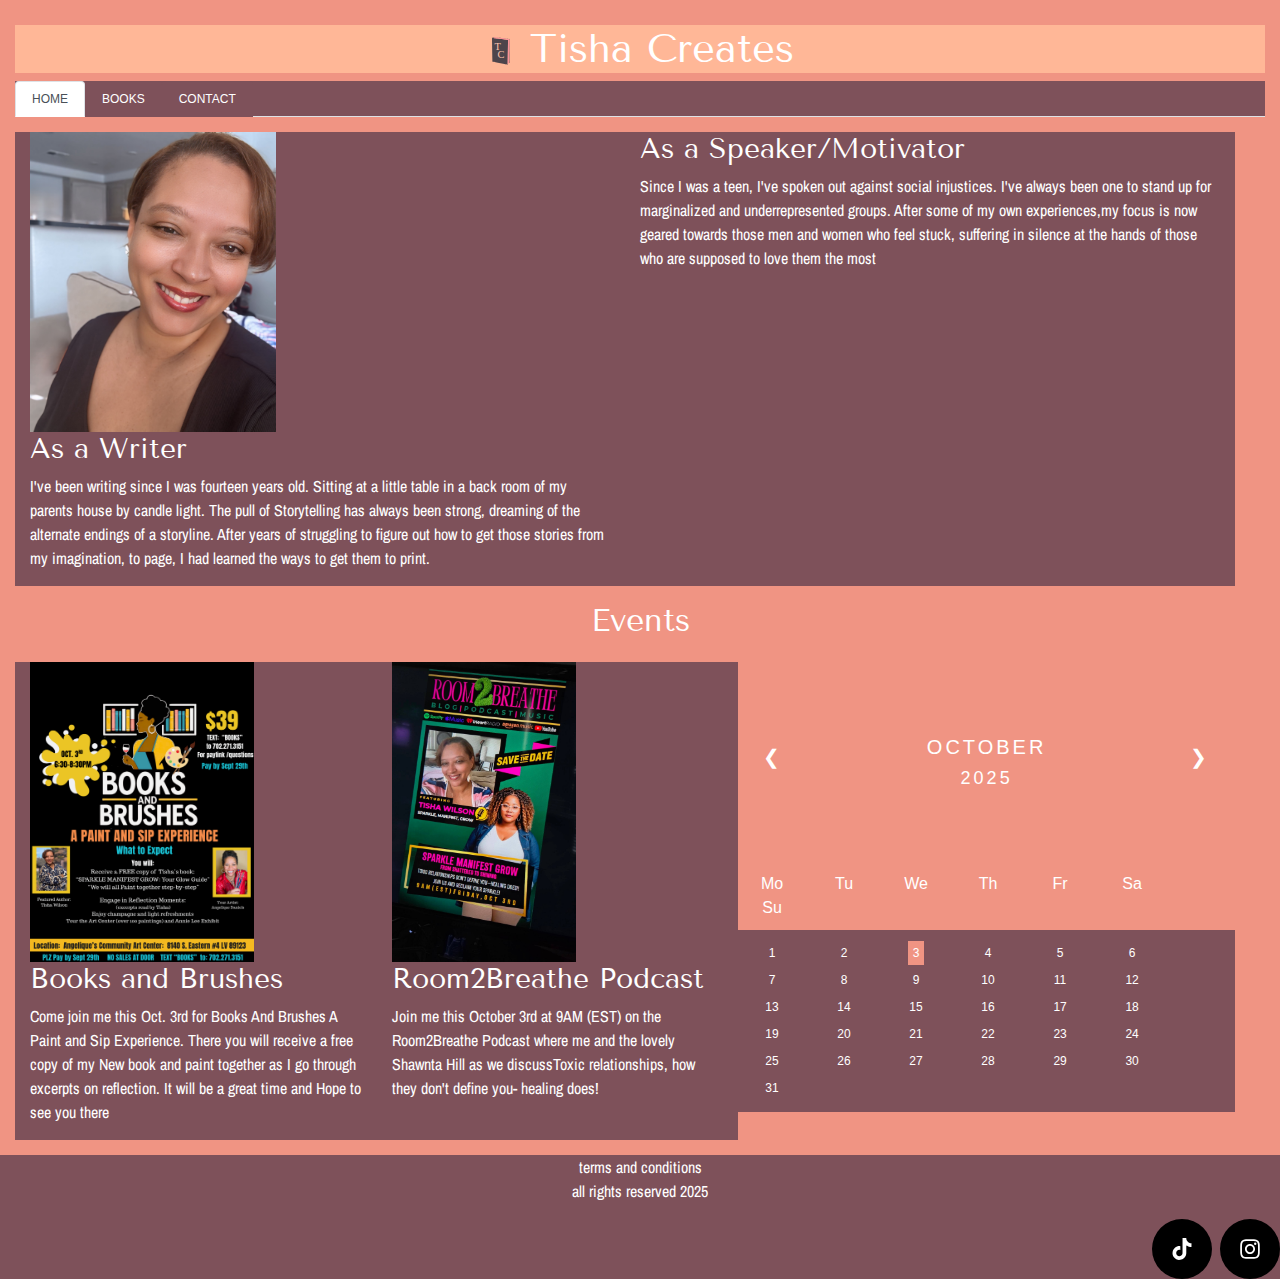
<file: index.html>
<!DOCTYPE html>
<html lang="en">
<head>
 <meta charset="UTF-8">
 <title>Tisha Creates Homepage</title>
 <!--CSS Bootstrap Plug-in-->
 <link rel="stylesheet" href="https://cdn.jsdelivr.net/npm/bootstrap@4.0.0/dist/css/bootstrap.min.css" integrity="sha384-Gn5384xqQ1aoWXA+058RXPxPg6fy4IWvTNh0E263XmFcJlSAwiGgFAW/dAiS6JXm" crossorigin="anonymous">
 
 
 <!--JS Bootstrap Plug in-->
 <script src="https://code.jquery.com/jquery-3.2.1.slim.min.js" integrity="sha384-KJ3o2DKtIkvYIK3UENzmM7KCkRr/rE9/Qpg6aAZGJwFDMVNA/GpGFF93hXpG5KkN" crossorigin="anonymous"></script>
 <script src="https://cdn.jsdelivr.net/npm/popper.js@1.12.9/dist/umd/popper.min.js" integrity="sha384-ApNbgh9B+Y1QKtv3Rn7W3mgPxhU9K/ScQsAP7hUibX39j7fakFPskvXusvfa0b4Q" crossorigin="anonymous"></script>
 <script src="https://cdn.jsdelivr.net/npm/bootstrap@4.0.0/dist/js/bootstrap.min.js" integrity="sha384-JZR6Spejh4U02d8jOt6vLEHfe/JQGiRRSQQxSfFWpi1MquVdAyjUar5+76PVCmYl" crossorigin="anonymous"></script>
 
 <!--CSS Link and Font Link-->
 <link rel="stylesheet" href="../styles.css">
    <link rel="stylesheet" href="styles.css">
 <link href="https://fonts.googleapis.com/css2?family=Archivo+Narrow:ital,wght@0,400..700;1,400..700&family=Tenor+Sans&display=swap" rel="stylesheet">
 <link rel="preconnect" href="https://fonts.googleapis.com">
 <link rel="preconnect" href="https://fonts.gstatic.com" crossorigin>
 
 
</head>


<body>
 
 <!--header section-->
 <div class="container-fluid" style="background-color: #F09483">
 <header>
 <h1 class="header" style="background-color:#FFB797"><img src="Images/Logo%20Vector_275B.svg" height="30px" width="30px"> Tisha Creates </h1>
 </header>
 
 
 <!--Nav Section-->
 <nav>
 <ul class="nav nav-tabs">
 <li class="nav-item"><a class="nav-link active" href="index.html">Home</a></li>
 <li class="nav-item"><a class="nav-link" href="books.html">Books</a></li>
 <li class="nav-item"><a class="nav-link" href="contact.html">Contact</a></li>
</ul>
</nav>
 
 
 <div class="row">
 <div class="col" style="background-color: #7E515A">
 <img src="Images/Author_Portrait.jpg" alt="author-portrait"  height="300">
 <h3>As a Writer</h3>
 <p>I've been writing since I was fourteen years old. Sitting at a little table in a back room of my
 parents house by candle light. The pull of Storytelling has always been strong, 
 dreaming of the alternate endings of a storyline. After years of struggling to figure out 
 how to get those stories from my imagination, to page, I had learned the ways to get them to print.</p>
 </div>
 
 
 <div class="col" style="background-color: #7E515A">
 <h3>As a Speaker/Motivator </h3>
 <p>Since I was a teen, I've spoken out against social injustices. 
 I've always been one to stand up for marginalized and underrepresented 
 groups. After some of my own experiences,my focus is now geared towards those men and women who feel stuck, 
 suffering in silence at the hands of those who are supposed to love them the most
 </p>
 </div> 
 </div>
 
 <h2>Events</h2>
 
 
 <div class="row">
 <div class="col" style="background-color: #7E515A"> 
 <img src="Images/Books%20and%20Brushes.png" alt="books-and-brushes" height="300">
 <h3>Books and Brushes</h3>
 <p>Come join me this Oct. 3rd for Books And Brushes A Paint and Sip Experience. 
 There you will receive a free copy of my New book and paint together as I go through
 excerpts on reflection. It will be a great time and Hope to see you there
 </p>
 </div>
 
 <div class="col" style="background-color: #7E515A">
 <img src="Images/Podcast%20portrait.jpg" alt="room-2-breathe-pod" height="300">
 <h3>Room2Breathe Podcast</h3>
 <P>Join me this October 3rd at 9AM (EST) on the Room2Breathe Podcast where me and the 
 lovely Shawnta Hill as we discussToxic relationships, how they don't define you- healing does!
 </P> 
 </div>
     <br>
    <!--Calendar-->
     <div class="calendar">
<div class="month">
  <ul>
    <li class="prev">&#10094;</li>
    <li class="next">&#10095;</li>
    <li>October<br><span style="font-size:18px">2025</span></li>
  </ul>
</div>

<ul class="weekdays">
  <li>Mo</li>
  <li>Tu</li>
  <li>We</li>
  <li>Th</li>
  <li>Fr</li>
  <li>Sa</li>
  <li>Su</li>
</ul>
     
    <ul class="days">
  <li>1</li>
  <li>2</li>
  <li><span class="active">3</span></li>
  <li>4</li>
  <li>5</li>
  <li>6</li>
  <li>7</li>
  <li>8</li>
  <li>9</li>
  <li>10</li>
  <li>11</li>
  <li>12</li>    
   <li>13</li> 
    <li>14</li>
    <li>15</li>
    <li>16</li>
    <li>17</li>
    <li>18</li>
    <li>19</li>
    <li>20</li>
    <li>21</li>
    <li>22</li>
    <li>23</li>
    <li>24</li>
    <li>25</li>
    <li>26</li>
    <li>27</li>
    <li>28</li>
    <li>29</li>
    <li>30</li>
    <li>31</li>
         </ul>
     </div>
     
     
     
 
 </div>
 
 
 
 
 
 
 
 
 
 
 
 
 
 
 </div>
 
 <!--footer section-->
<footer>
 <p class="terms-conditions" style="text-align: center">
 terms and conditions
 <br>all rights reserved 2025</p>
 
 
 <!--Social Media Icons-->
 <div class="social-icons" style="display: flex; gap: 8px; flex-wrap: wrap; justify-content: right;">
  <a href="https://www.tiktok.com/@tisha.wilson" target="_blank" rel="noopener" style="display: inline-flex; align-items: center; justify-content: center; width: 60px; height: 60px; padding: 16px; background-color: black; border-radius: 50%; color: #ffffff; transition: all 0.3s ease; text-decoration: none;" onmouseover="this.style.transform='translateY(-4px)'; " onmouseout="this.style.transform=''; this.style.filter=''; this.style.animation='';">
   <svg class="tiktok" data-donate="true" data-tag="tic" data-name="TikTok" viewBox="0 0 512 512" preserveAspectRatio="xMidYMid meet" width="28px" height="28px" style="width: 28px; height: 28px; display: block; fill: #ffffff;"><title>TikTok social icon</title>
     <path d="M 386.160156 141.550781 C 383.457031 140.15625 380.832031 138.625 378.285156 136.964844 C 370.878906 132.070312 364.085938 126.300781 358.058594 119.785156 C 342.976562 102.523438 337.339844 85.015625 335.265625 72.757812 L 335.351562 72.757812 C 333.617188 62.582031 334.332031 56 334.441406 56 L 265.742188 56 L 265.742188 321.648438 C 265.742188 325.214844 265.742188 328.742188 265.589844 332.226562 C 265.589844 332.660156 265.550781 333.058594 265.523438 333.523438 C 265.523438 333.714844 265.523438 333.917969 265.484375 334.117188 C 265.484375 334.167969 265.484375 334.214844 265.484375 334.265625 C 264.011719 353.621094 253.011719 370.976562 236.132812 380.566406 C 227.472656 385.496094 217.675781 388.078125 207.707031 388.066406 C 175.699219 388.066406 149.757812 361.964844 149.757812 329.734375 C 149.757812 297.5 175.699219 271.398438 207.707031 271.398438 C 213.765625 271.394531 219.789062 272.347656 225.550781 274.226562 L 225.632812 204.273438 C 190.277344 199.707031 154.621094 210.136719 127.300781 233.042969 C 115.457031 243.328125 105.503906 255.605469 97.882812 269.316406 C 94.984375 274.316406 84.042969 294.410156 82.714844 327.015625 C 81.882812 345.523438 87.441406 364.699219 90.089844 372.625 L 90.089844 372.792969 C 91.757812 377.457031 98.214844 393.382812 108.742188 406.808594 C 117.230469 417.578125 127.253906 427.035156 138.5 434.882812 L 138.5 434.714844 L 138.667969 434.882812 C 171.925781 457.484375 208.800781 456 208.800781 456 C 215.183594 455.742188 236.566406 456 260.851562 444.492188 C 287.785156 431.734375 303.117188 412.726562 303.117188 412.726562 C 312.914062 401.367188 320.703125 388.425781 326.148438 374.449219 C 332.367188 358.109375 334.441406 338.507812 334.441406 330.675781 L 334.441406 189.742188 C 335.273438 190.242188 346.375 197.582031 346.375 197.582031 C 346.375 197.582031 362.367188 207.832031 387.316406 214.507812 C 405.214844 219.257812 429.332031 220.257812 429.332031 220.257812 L 429.332031 152.058594 C 420.882812 152.976562 403.726562 150.308594 386.160156 141.550781 Z M 386.160156 141.550781" fill="#ffffff"></path>
</svg>
  </a>
  
  <div class="social-icons" style="display: flex; gap: 8px; flex-wrap: wrap; justify-content: right;">
  <a href="https://www.instagram.com/tishawilsoncreates/reels/" target="_blank" rel="noopener" style="display: inline-flex; align-items: center; justify-content: center; width: 60px; height: 60px; padding: 16px; background-color: black; border-radius: 50%; color: #ffffff; transition: all 0.3s ease; text-decoration: none;" onmouseover="this.style.transform='translateY(-4px)'; " onmouseout="this.style.transform=''; this.style.filter=''; this.style.animation='';">
    <svg class="instagram" data-donate="true" data-tag="ins" data-name="Instagram" viewBox="0 0 512 512" preserveAspectRatio="xMidYMid meet" width="54px" height="28px" style="width: 28px; height: 28px; display: block; fill: #ffffff;"><title>Instagram social icon</title>
    <path d="M256 109.3c47.8 0 53.4 0.2 72.3 1 17.4 0.8 26.9 3.7 33.2 6.2 8.4 3.2 14.3 7.1 20.6 13.4 6.3 6.3 10.1 12.2 13.4 20.6 2.5 6.3 5.4 15.8 6.2 33.2 0.9 18.9 1 24.5 1 72.3s-0.2 53.4-1 72.3c-0.8 17.4-3.7 26.9-6.2 33.2 -3.2 8.4-7.1 14.3-13.4 20.6 -6.3 6.3-12.2 10.1-20.6 13.4 -6.3 2.5-15.8 5.4-33.2 6.2 -18.9 0.9-24.5 1-72.3 1s-53.4-0.2-72.3-1c-17.4-0.8-26.9-3.7-33.2-6.2 -8.4-3.2-14.3-7.1-20.6-13.4 -6.3-6.3-10.1-12.2-13.4-20.6 -2.5-6.3-5.4-15.8-6.2-33.2 -0.9-18.9-1-24.5-1-72.3s0.2-53.4 1-72.3c0.8-17.4 3.7-26.9 6.2-33.2 3.2-8.4 7.1-14.3 13.4-20.6 6.3-6.3 12.2-10.1 20.6-13.4 6.3-2.5 15.8-5.4 33.2-6.2C202.6 109.5 208.2 109.3 256 109.3M256 77.1c-48.6 0-54.7 0.2-73.8 1.1 -19 0.9-32.1 3.9-43.4 8.3 -11.8 4.6-21.7 10.7-31.7 20.6 -9.9 9.9-16.1 19.9-20.6 31.7 -4.4 11.4-7.4 24.4-8.3 43.4 -0.9 19.1-1.1 25.2-1.1 73.8 0 48.6 0.2 54.7 1.1 73.8 0.9 19 3.9 32.1 8.3 43.4 4.6 11.8 10.7 21.7 20.6 31.7 9.9 9.9 19.9 16.1 31.7 20.6 11.4 4.4 24.4 7.4 43.4 8.3 19.1 0.9 25.2 1.1 73.8 1.1s54.7-0.2 73.8-1.1c19-0.9 32.1-3.9 43.4-8.3 11.8-4.6 21.7-10.7 31.7-20.6 9.9-9.9 16.1-19.9 20.6-31.7 4.4-11.4 7.4-24.4 8.3-43.4 0.9-19.1 1.1-25.2 1.1-73.8s-0.2-54.7-1.1-73.8c-0.9-19-3.9-32.1-8.3-43.4 -4.6-11.8-10.7-21.7-20.6-31.7 -9.9-9.9-19.9-16.1-31.7-20.6 -11.4-4.4-24.4-7.4-43.4-8.3C310.7 77.3 304.6 77.1 256 77.1L256 77.1z" fill="#ffffff"></path>
    <path d="M256 164.1c-50.7 0-91.9 41.1-91.9 91.9s41.1 91.9 91.9 91.9 91.9-41.1 91.9-91.9S306.7 164.1 256 164.1zM256 315.6c-32.9 0-59.6-26.7-59.6-59.6s26.7-59.6 59.6-59.6 59.6 26.7 59.6 59.6S288.9 315.6 256 315.6z" fill="#ffffff"></path>
    <circle cx="351.5" cy="160.5" r="21.5" fill="#ffffff"></circle>
</svg>
  </a>
</div>
  
  
  
  
  
 </div>
 

 
 
 
 
 
</footer>
 
 
 
</body>
</html>
</file>
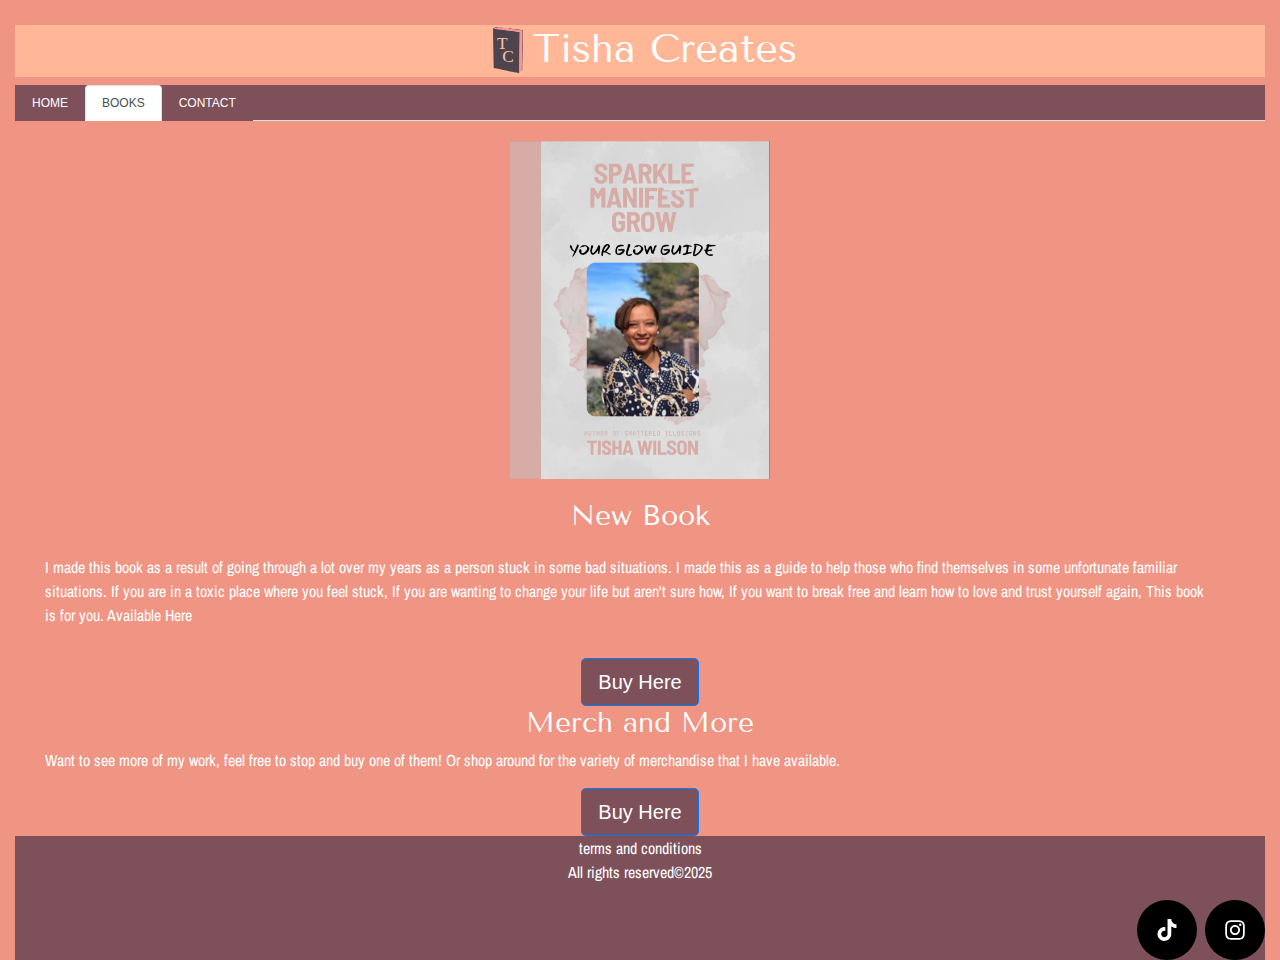
<file: books.html>
<!DOCTYPE html>
<html lang="en">
    
    
 <head>
 <meta charset="UTF-8" />
 <title>Tisha Creates Bookpage</title>
 <!--CSS Bootstrap Plug-in-->
 <link rel="stylesheet" href="https://cdn.jsdelivr.net/npm/bootstrap@4.0.0/dist/css/bootstrap.min.css" integrity="sha384-Gn5384xqQ1aoWXA+058RXPxPg6fy4IWvTNh0E263XmFcJlSAwiGgFAW/dAiS6JXm" crossorigin="anonymous">
 
 
 <!--JS Bootstrap Plug in-->
 <script src="https://code.jquery.com/jquery-3.2.1.slim.min.js" integrity="sha384-KJ3o2DKtIkvYIK3UENzmM7KCkRr/rE9/Qpg6aAZGJwFDMVNA/GpGFF93hXpG5KkN" crossorigin="anonymous"></script>
 <script src="https://cdn.jsdelivr.net/npm/popper.js@1.12.9/dist/umd/popper.min.js" integrity="sha384-ApNbgh9B+Y1QKtv3Rn7W3mgPxhU9K/ScQsAP7hUibX39j7fakFPskvXusvfa0b4Q" crossorigin="anonymous"></script>
 <script src="https://cdn.jsdelivr.net/npm/bootstrap@4.0.0/dist/js/bootstrap.min.js" integrity="sha384-JZR6Spejh4U02d8jOt6vLEHfe/JQGiRRSQQxSfFWpi1MquVdAyjUar5+76PVCmYl" crossorigin="anonymous"></script>
 
 <!--CSS Link and Font Link-->
 <link rel="stylesheet" href="styles.css">
 <link rel="stylesheet" href="../styles.css">
 <link href="https://fonts.googleapis.com/css2?family=Archivo+Narrow:ital,wght@0,400..700;1,400..700&family=Tenor+Sans&display=swap" rel="stylesheet">
 <link rel="preconnect" href="https://fonts.googleapis.com">
 <link rel="preconnect" href="https://fonts.gstatic.com" crossorigin>
 </head>
   
   
    <body>
 <!--header section-->
 <div class="container-fluid" style="background-color: #F09483">
 <header>
 <h1 class="header" style="background-color:#FFB797">  <img src="Images/Logo%20Vector_275B.svg" height="50px" width="50px">Tisha Creates </h1>
 </header>
 
 
 <!--Nav Section-->
 <nav>
 <ul class="nav nav-tabs">
 <li class="nav-item"><a class="nav-link" href="index.html">Home</a></li>
 <li class="nav-item"><a class="nav-link active" href="books.html">Books</a></li>
 <li class="nav-item"><a class="nav-link" href="contact.html">Contact</a></li>
</ul>
</nav>
  
  
  <img src="Images/Book%20Cover.png" class="rounded" alt="bookcover" width="300" style="padding: 20px;display: block; margin-left: auto; margin-right: auto; ">
  <div class="container-fluid">
    
    
     <h3 style="text-align: center">New Book</h3>
      <div class="row">
         <div class="col">
         <p>I made this book as  a result of going through a lot over my years as a person stuck in 
         some bad situations. I made this as a guide to help those who find themselves in  some unfortunate familiar situations. If you are in a toxic place where you feel stuck, 
         If you are wanting to change your life but aren't sure how,
          If you want to break free and learn how to love and trust yourself again, 
          This book is for you.  Available Here</p>
         </div> <br>
         
      </div>
    <button oneclick="https://tishacreates.myshopify.com/products/sparkle-manifest-grow-your-glow-guide" type="button" class="btn btn-primary btn-lg"  style="display: block;
  margin-left: auto; margin-right: auto; background-color: #7E515A">Buy Here</button>
      
      
      <h3 style="text-align: center">Merch and More</h3>
      <div class="col">
          <p>Want to see more of my work, feel free to stop and buy one of them!
          Or shop around for the variety of merchandise that I have available. </p>
      </div>
      <button oneclick="https://tishacreates.myshopify.com/" type="button" class="btn btn-primary btn-lg" style="display: block; margin-left: auto;
      margin-right: auto; background-color:#7E515A;">Buy Here</button>
      
      
  </div>
  
   <!--footer section-->
<footer>
 <p class="terms-conditions" style="text-align: center">
 terms and conditions
 <br>All rights reserved&copy;2025</p>
 
  <!--Social Media Icons-->
 <div class="social-icons" style="display: flex; gap: 8px; flex-wrap: wrap; justify-content: right;">
  <a href="https://www.tiktok.com/@tisha.wilson" target="_blank" rel="noopener" style="display: inline-flex; align-items: center; justify-content: center; width: 60px; height: 60px; padding: 16px; background-color: black; border-radius: 50%; color: #ffffff; transition: all 0.3s ease; text-decoration: none;" onmouseover="this.style.transform='translateY(-4px)'; " onmouseout="this.style.transform=''; this.style.filter=''; this.style.animation='';">
   <svg class="tiktok" data-donate="true" data-tag="tic" data-name="TikTok" viewBox="0 0 512 512" preserveAspectRatio="xMidYMid meet" width="28px" height="28px" style="width: 28px; height: 28px; display: block; fill: #ffffff;"><title>TikTok social icon</title>
     <path d="M 386.160156 141.550781 C 383.457031 140.15625 380.832031 138.625 378.285156 136.964844 C 370.878906 132.070312 364.085938 126.300781 358.058594 119.785156 C 342.976562 102.523438 337.339844 85.015625 335.265625 72.757812 L 335.351562 72.757812 C 333.617188 62.582031 334.332031 56 334.441406 56 L 265.742188 56 L 265.742188 321.648438 C 265.742188 325.214844 265.742188 328.742188 265.589844 332.226562 C 265.589844 332.660156 265.550781 333.058594 265.523438 333.523438 C 265.523438 333.714844 265.523438 333.917969 265.484375 334.117188 C 265.484375 334.167969 265.484375 334.214844 265.484375 334.265625 C 264.011719 353.621094 253.011719 370.976562 236.132812 380.566406 C 227.472656 385.496094 217.675781 388.078125 207.707031 388.066406 C 175.699219 388.066406 149.757812 361.964844 149.757812 329.734375 C 149.757812 297.5 175.699219 271.398438 207.707031 271.398438 C 213.765625 271.394531 219.789062 272.347656 225.550781 274.226562 L 225.632812 204.273438 C 190.277344 199.707031 154.621094 210.136719 127.300781 233.042969 C 115.457031 243.328125 105.503906 255.605469 97.882812 269.316406 C 94.984375 274.316406 84.042969 294.410156 82.714844 327.015625 C 81.882812 345.523438 87.441406 364.699219 90.089844 372.625 L 90.089844 372.792969 C 91.757812 377.457031 98.214844 393.382812 108.742188 406.808594 C 117.230469 417.578125 127.253906 427.035156 138.5 434.882812 L 138.5 434.714844 L 138.667969 434.882812 C 171.925781 457.484375 208.800781 456 208.800781 456 C 215.183594 455.742188 236.566406 456 260.851562 444.492188 C 287.785156 431.734375 303.117188 412.726562 303.117188 412.726562 C 312.914062 401.367188 320.703125 388.425781 326.148438 374.449219 C 332.367188 358.109375 334.441406 338.507812 334.441406 330.675781 L 334.441406 189.742188 C 335.273438 190.242188 346.375 197.582031 346.375 197.582031 C 346.375 197.582031 362.367188 207.832031 387.316406 214.507812 C 405.214844 219.257812 429.332031 220.257812 429.332031 220.257812 L 429.332031 152.058594 C 420.882812 152.976562 403.726562 150.308594 386.160156 141.550781 Z M 386.160156 141.550781" fill="#ffffff"></path>
</svg>
  </a>
  
  <div class="social-icons" style="display: flex; gap: 8px; flex-wrap: wrap; justify-content: right;">
  <a href="https://www.instagram.com/tishawilsoncreates/reels/" target="_blank" rel="noopener" style="display: inline-flex; align-items: center; justify-content: center; width: 60px; height: 60px; padding: 16px; background-color: black; border-radius: 50%; color: #ffffff; transition: all 0.3s ease; text-decoration: none;" onmouseover="this.style.transform='translateY(-4px)'; " onmouseout="this.style.transform=''; this.style.filter=''; this.style.animation='';">
    <svg class="instagram" data-donate="true" data-tag="ins" data-name="Instagram" viewBox="0 0 512 512" preserveAspectRatio="xMidYMid meet" width="54px" height="28px" style="width: 28px; height: 28px; display: block; fill: #ffffff;"><title>Instagram social icon</title>
    <path d="M256 109.3c47.8 0 53.4 0.2 72.3 1 17.4 0.8 26.9 3.7 33.2 6.2 8.4 3.2 14.3 7.1 20.6 13.4 6.3 6.3 10.1 12.2 13.4 20.6 2.5 6.3 5.4 15.8 6.2 33.2 0.9 18.9 1 24.5 1 72.3s-0.2 53.4-1 72.3c-0.8 17.4-3.7 26.9-6.2 33.2 -3.2 8.4-7.1 14.3-13.4 20.6 -6.3 6.3-12.2 10.1-20.6 13.4 -6.3 2.5-15.8 5.4-33.2 6.2 -18.9 0.9-24.5 1-72.3 1s-53.4-0.2-72.3-1c-17.4-0.8-26.9-3.7-33.2-6.2 -8.4-3.2-14.3-7.1-20.6-13.4 -6.3-6.3-10.1-12.2-13.4-20.6 -2.5-6.3-5.4-15.8-6.2-33.2 -0.9-18.9-1-24.5-1-72.3s0.2-53.4 1-72.3c0.8-17.4 3.7-26.9 6.2-33.2 3.2-8.4 7.1-14.3 13.4-20.6 6.3-6.3 12.2-10.1 20.6-13.4 6.3-2.5 15.8-5.4 33.2-6.2C202.6 109.5 208.2 109.3 256 109.3M256 77.1c-48.6 0-54.7 0.2-73.8 1.1 -19 0.9-32.1 3.9-43.4 8.3 -11.8 4.6-21.7 10.7-31.7 20.6 -9.9 9.9-16.1 19.9-20.6 31.7 -4.4 11.4-7.4 24.4-8.3 43.4 -0.9 19.1-1.1 25.2-1.1 73.8 0 48.6 0.2 54.7 1.1 73.8 0.9 19 3.9 32.1 8.3 43.4 4.6 11.8 10.7 21.7 20.6 31.7 9.9 9.9 19.9 16.1 31.7 20.6 11.4 4.4 24.4 7.4 43.4 8.3 19.1 0.9 25.2 1.1 73.8 1.1s54.7-0.2 73.8-1.1c19-0.9 32.1-3.9 43.4-8.3 11.8-4.6 21.7-10.7 31.7-20.6 9.9-9.9 16.1-19.9 20.6-31.7 4.4-11.4 7.4-24.4 8.3-43.4 0.9-19.1 1.1-25.2 1.1-73.8s-0.2-54.7-1.1-73.8c-0.9-19-3.9-32.1-8.3-43.4 -4.6-11.8-10.7-21.7-20.6-31.7 -9.9-9.9-19.9-16.1-31.7-20.6 -11.4-4.4-24.4-7.4-43.4-8.3C310.7 77.3 304.6 77.1 256 77.1L256 77.1z" fill="#ffffff"></path>
    <path d="M256 164.1c-50.7 0-91.9 41.1-91.9 91.9s41.1 91.9 91.9 91.9 91.9-41.1 91.9-91.9S306.7 164.1 256 164.1zM256 315.6c-32.9 0-59.6-26.7-59.6-59.6s26.7-59.6 59.6-59.6 59.6 26.7 59.6 59.6S288.9 315.6 256 315.6z" fill="#ffffff"></path>
    <circle cx="351.5" cy="160.5" r="21.5" fill="#ffffff"></circle>
</svg>
  </a>
</div>
  
  
  
  
  
 </div>
 
 
 
 
 
 
</footer>
  
  
     </div>
  
</body>
</html>
</file>
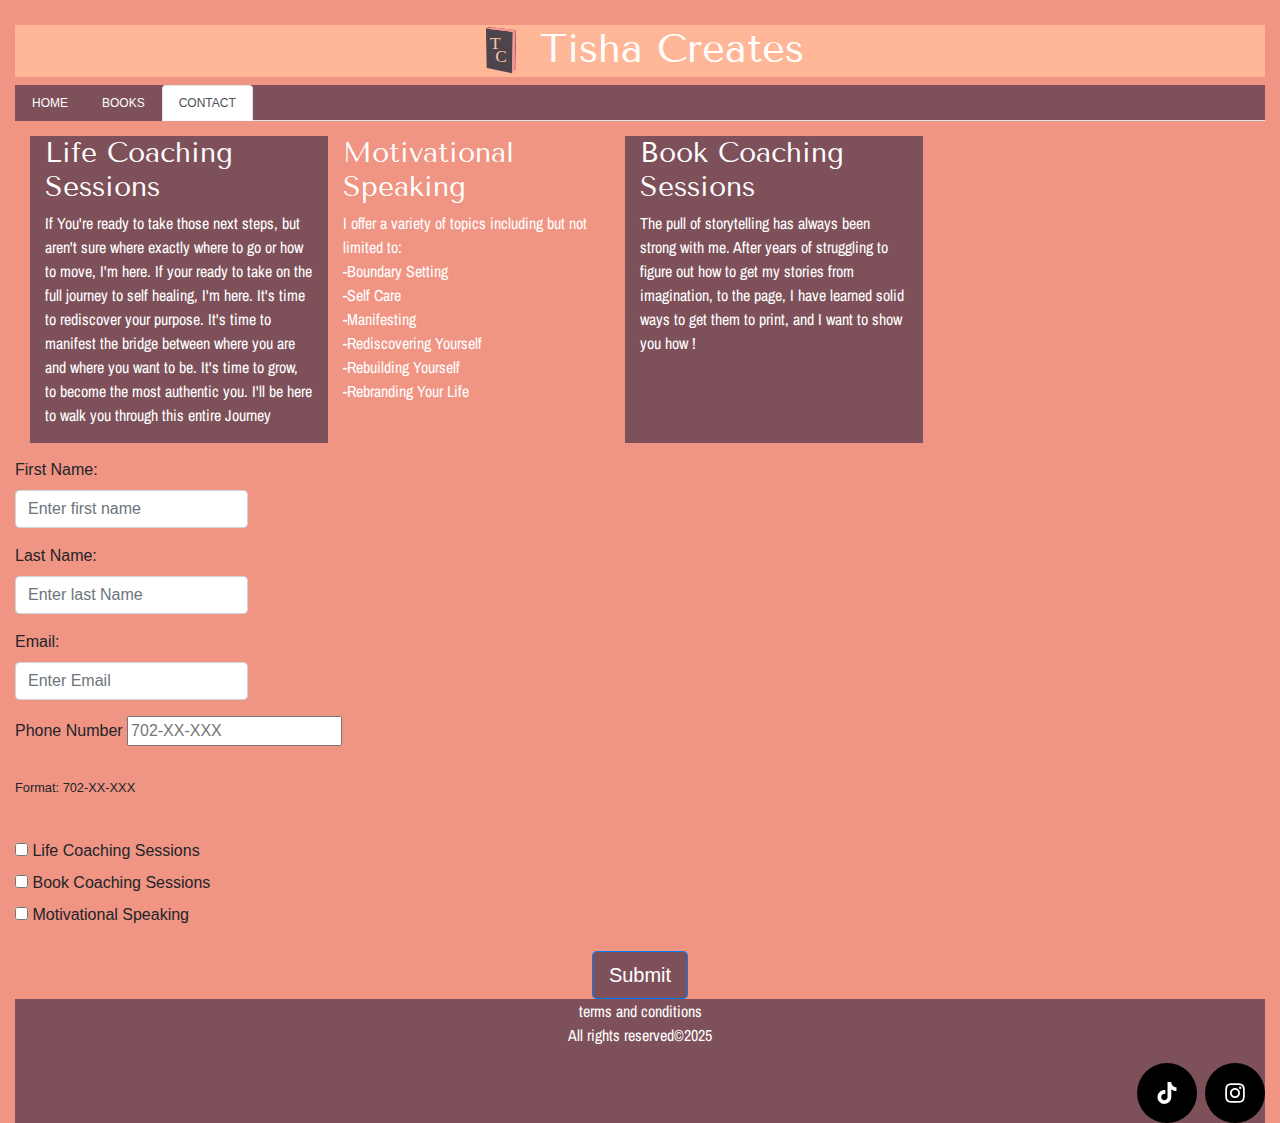
<file: contact.html>
<!DOCTYPE html>
<html lang="en">
    <head>
        <meta charset="UTF-8" />
        <title>Tisha Creates Contact Page</title>
        
   <!--CSS Bootstrap Plug-in-->
 <link rel="stylesheet" href="https://cdn.jsdelivr.net/npm/bootstrap@4.0.0/dist/css/bootstrap.min.css" integrity="sha384-Gn5384xqQ1aoWXA+058RXPxPg6fy4IWvTNh0E263XmFcJlSAwiGgFAW/dAiS6JXm" crossorigin="anonymous">
 
 
 <!--JS Bootstrap Plug in-->
 <script src="https://code.jquery.com/jquery-3.2.1.slim.min.js" integrity="sha384-KJ3o2DKtIkvYIK3UENzmM7KCkRr/rE9/Qpg6aAZGJwFDMVNA/GpGFF93hXpG5KkN" crossorigin="anonymous"></script>
 <script src="https://cdn.jsdelivr.net/npm/popper.js@1.12.9/dist/umd/popper.min.js" integrity="sha384-ApNbgh9B+Y1QKtv3Rn7W3mgPxhU9K/ScQsAP7hUibX39j7fakFPskvXusvfa0b4Q" crossorigin="anonymous"></script>
 <script src="https://cdn.jsdelivr.net/npm/bootstrap@4.0.0/dist/js/bootstrap.min.js" integrity="sha384-JZR6Spejh4U02d8jOt6vLEHfe/JQGiRRSQQxSfFWpi1MquVdAyjUar5+76PVCmYl" crossorigin="anonymous"></script>
 
 <!--CSS Link and Font Link-->
 <link rel="stylesheet" href="styles.css">
 <link rel="stylesheet" href="../styles.css">
 <link href="https://fonts.googleapis.com/css2?family=Archivo+Narrow:ital,wght@0,400..700;1,400..700&family=Tenor+Sans&display=swap" rel="stylesheet">
 <link rel="preconnect" href="https://fonts.googleapis.com">
 <link rel="preconnect" href="https://fonts.gstatic.com" crossorigin>
    </head>
    
    
    <body>
        
     <!--header section-->
      <div class="container-fluid" style="background-color: #F09483">
      <header>
     <h1 class="header" style="background-color:#FFB797"><img src="Images/Logo%20Vector_275B.svg" height="50px" width="50px"> Tisha Creates </h1>
     </header>   
        
        <!--Nav Section-->
 <nav>
 <ul class="nav nav-tabs">
 <li class="nav-item"><a class="nav-link" href="index.html">Home</a></li>
 <li class="nav-item"><a class="nav-link" href="books.html">Books</a></li>
 <li class="nav-item"><a class="nav-link active" href="contact.html">Contact</a></li>
</ul>
</nav>
       <div class="container-fluid">
           <div class="row">
              
               <div class="col" style="background-color: #7E515A">
                   <h3>Life Coaching Sessions</h3>
                   <p>If You're ready to take those next steps, but aren't sure where exactly where to go or how to move, I'm here.
If your ready to take on the full journey to self healing, I'm here.
It's time to rediscover your purpose. It's time to manifest the bridge between where you are and where you want to be. It's time to grow, to become the most authentic you.
I'll be here to walk you through this entire Journey</p>
               </div>
               <div class="col">
                   <h3>Motivational Speaking</h3>
                   <P>I offer a variety of topics including but not limited to:<br>
                   -Boundary Setting<br> 
                   -Self Care<br>
                   -Manifesting<br>
                   -Rediscovering Yourself<br>
                   -Rebuilding Yourself<br>
                   -Rebranding Your Life</P>
                   
               </div>
               <div class="col" style="background-color: #7E515A">
               <h3>Book Coaching Sessions</h3>
               <p>The pull of storytelling has always been strong with me. 
               After years of struggling to figure out how to get my stories from imagination, to the page, 
               I have learned solid ways to get them to print, and I want to show you how !</p>
               </div>
               <div class="col"></div>
               
           </div>
       </div>
        <!--Form Section-->
     <form action="/action_page.php">
  <div class="form-group" style="width: fit-content;">
    <label for="fname">First Name:</label>
    <input type="text" class="form-control" placeholder="Enter first name" id="fname">
  </div>
  <div class="form-group" style="width: fit-content;">
    <label for="lname">Last Name:</label>
    <input type="text" class="form-control" placeholder="Enter last Name" id="lname">
  </div>
  <div class="form-group" style="width: fit-content;">
      <label for="email">Email:</label>
     <input type="email" class="form-control" placeholder="Enter Email" id="email"> 
  </div>
  <div class="form-group" >
      <label for="phone">Phone Number</label>
     <input type="tel" id="phone" name="phone" placeholder="702-XX-XXX" pattern="[0-9]{3}-[0-9]{2}-[0-9]{3}" required><br><br>
     <small>Format: 702-XX-XXX</small><br><br>
  </div>
  <div class="form-group">
      <input type="checkbox" id="lifecoach" name="lifecoach" value="lifecoachingsessions">
      <label for="lifecoach"> Life Coaching Sessions</label><br>
      <input type="checkbox" id="bookcoach" name="bookcoach" value="bookcoachingsessions">
      <label for="bookcoach"> Book Coaching Sessions</label><br>
      <input type="checkbox" id="mspeaking" name="mspeaking" value="motivationalspeaking">
      <label for="mspeaking"> Motivational Speaking</label>
  </div>
  

  
  
  
  <button type="submit" class="btn btn-primary btn-lg" style="background-color: #7E515A; display: block; margin-left: auto;
      margin-right: auto;">Submit</button>
  
  
  
  
</form> 
       
       
       
       <!--footer section-->
<footer>
 <p class="terms-conditions" style="text-align: center">
 terms and conditions
 <br>All rights reserved&copy;2025</p>
 
  <!--Social Media Icons-->
 <div class="social-icons" style="display: flex; gap: 8px; flex-wrap: wrap; justify-content: right;">
  <a href="https://www.tiktok.com/@tisha.wilson" target="_blank" rel="noopener" style="display: inline-flex; align-items: center; justify-content: center; width: 60px; height: 60px; padding: 16px; background-color: black; border-radius: 50%; color: #ffffff; transition: all 0.3s ease; text-decoration: none;" onmouseover="this.style.transform='translateY(-4px)'; " onmouseout="this.style.transform=''; this.style.filter=''; this.style.animation='';">
   <svg class="tiktok" data-donate="true" data-tag="tic" data-name="TikTok" viewBox="0 0 512 512" preserveAspectRatio="xMidYMid meet" width="28px" height="28px" style="width: 28px; height: 28px; display: block; fill: #ffffff;"><title>TikTok social icon</title>
     <path d="M 386.160156 141.550781 C 383.457031 140.15625 380.832031 138.625 378.285156 136.964844 C 370.878906 132.070312 364.085938 126.300781 358.058594 119.785156 C 342.976562 102.523438 337.339844 85.015625 335.265625 72.757812 L 335.351562 72.757812 C 333.617188 62.582031 334.332031 56 334.441406 56 L 265.742188 56 L 265.742188 321.648438 C 265.742188 325.214844 265.742188 328.742188 265.589844 332.226562 C 265.589844 332.660156 265.550781 333.058594 265.523438 333.523438 C 265.523438 333.714844 265.523438 333.917969 265.484375 334.117188 C 265.484375 334.167969 265.484375 334.214844 265.484375 334.265625 C 264.011719 353.621094 253.011719 370.976562 236.132812 380.566406 C 227.472656 385.496094 217.675781 388.078125 207.707031 388.066406 C 175.699219 388.066406 149.757812 361.964844 149.757812 329.734375 C 149.757812 297.5 175.699219 271.398438 207.707031 271.398438 C 213.765625 271.394531 219.789062 272.347656 225.550781 274.226562 L 225.632812 204.273438 C 190.277344 199.707031 154.621094 210.136719 127.300781 233.042969 C 115.457031 243.328125 105.503906 255.605469 97.882812 269.316406 C 94.984375 274.316406 84.042969 294.410156 82.714844 327.015625 C 81.882812 345.523438 87.441406 364.699219 90.089844 372.625 L 90.089844 372.792969 C 91.757812 377.457031 98.214844 393.382812 108.742188 406.808594 C 117.230469 417.578125 127.253906 427.035156 138.5 434.882812 L 138.5 434.714844 L 138.667969 434.882812 C 171.925781 457.484375 208.800781 456 208.800781 456 C 215.183594 455.742188 236.566406 456 260.851562 444.492188 C 287.785156 431.734375 303.117188 412.726562 303.117188 412.726562 C 312.914062 401.367188 320.703125 388.425781 326.148438 374.449219 C 332.367188 358.109375 334.441406 338.507812 334.441406 330.675781 L 334.441406 189.742188 C 335.273438 190.242188 346.375 197.582031 346.375 197.582031 C 346.375 197.582031 362.367188 207.832031 387.316406 214.507812 C 405.214844 219.257812 429.332031 220.257812 429.332031 220.257812 L 429.332031 152.058594 C 420.882812 152.976562 403.726562 150.308594 386.160156 141.550781 Z M 386.160156 141.550781" fill="#ffffff"></path>
</svg>
  </a>
  
  <div class="social-icons" style="display: flex; gap: 8px; flex-wrap: wrap; justify-content: right;">
  <a href="https://www.instagram.com/tishawilsoncreates/reels/" target="_blank" rel="noopener" style="display: inline-flex; align-items: center; justify-content: center; width: 60px; height: 60px; padding: 16px; background-color: black; border-radius: 50%; color: #ffffff; transition: all 0.3s ease; text-decoration: none;" onmouseover="this.style.transform='translateY(-4px)'; " onmouseout="this.style.transform=''; this.style.filter=''; this.style.animation='';">
    <svg class="instagram" data-donate="true" data-tag="ins" data-name="Instagram" viewBox="0 0 512 512" preserveAspectRatio="xMidYMid meet" width="54px" height="28px" style="width: 28px; height: 28px; display: block; fill: #ffffff;"><title>Instagram social icon</title>
    <path d="M256 109.3c47.8 0 53.4 0.2 72.3 1 17.4 0.8 26.9 3.7 33.2 6.2 8.4 3.2 14.3 7.1 20.6 13.4 6.3 6.3 10.1 12.2 13.4 20.6 2.5 6.3 5.4 15.8 6.2 33.2 0.9 18.9 1 24.5 1 72.3s-0.2 53.4-1 72.3c-0.8 17.4-3.7 26.9-6.2 33.2 -3.2 8.4-7.1 14.3-13.4 20.6 -6.3 6.3-12.2 10.1-20.6 13.4 -6.3 2.5-15.8 5.4-33.2 6.2 -18.9 0.9-24.5 1-72.3 1s-53.4-0.2-72.3-1c-17.4-0.8-26.9-3.7-33.2-6.2 -8.4-3.2-14.3-7.1-20.6-13.4 -6.3-6.3-10.1-12.2-13.4-20.6 -2.5-6.3-5.4-15.8-6.2-33.2 -0.9-18.9-1-24.5-1-72.3s0.2-53.4 1-72.3c0.8-17.4 3.7-26.9 6.2-33.2 3.2-8.4 7.1-14.3 13.4-20.6 6.3-6.3 12.2-10.1 20.6-13.4 6.3-2.5 15.8-5.4 33.2-6.2C202.6 109.5 208.2 109.3 256 109.3M256 77.1c-48.6 0-54.7 0.2-73.8 1.1 -19 0.9-32.1 3.9-43.4 8.3 -11.8 4.6-21.7 10.7-31.7 20.6 -9.9 9.9-16.1 19.9-20.6 31.7 -4.4 11.4-7.4 24.4-8.3 43.4 -0.9 19.1-1.1 25.2-1.1 73.8 0 48.6 0.2 54.7 1.1 73.8 0.9 19 3.9 32.1 8.3 43.4 4.6 11.8 10.7 21.7 20.6 31.7 9.9 9.9 19.9 16.1 31.7 20.6 11.4 4.4 24.4 7.4 43.4 8.3 19.1 0.9 25.2 1.1 73.8 1.1s54.7-0.2 73.8-1.1c19-0.9 32.1-3.9 43.4-8.3 11.8-4.6 21.7-10.7 31.7-20.6 9.9-9.9 16.1-19.9 20.6-31.7 4.4-11.4 7.4-24.4 8.3-43.4 0.9-19.1 1.1-25.2 1.1-73.8s-0.2-54.7-1.1-73.8c-0.9-19-3.9-32.1-8.3-43.4 -4.6-11.8-10.7-21.7-20.6-31.7 -9.9-9.9-19.9-16.1-31.7-20.6 -11.4-4.4-24.4-7.4-43.4-8.3C310.7 77.3 304.6 77.1 256 77.1L256 77.1z" fill="#ffffff"></path>
    <path d="M256 164.1c-50.7 0-91.9 41.1-91.9 91.9s41.1 91.9 91.9 91.9 91.9-41.1 91.9-91.9S306.7 164.1 256 164.1zM256 315.6c-32.9 0-59.6-26.7-59.6-59.6s26.7-59.6 59.6-59.6 59.6 26.7 59.6 59.6S288.9 315.6 256 315.6z" fill="#ffffff"></path>
    <circle cx="351.5" cy="160.5" r="21.5" fill="#ffffff"></circle>
</svg>
  </a>
</div>
  
  
  
  
  
 </div>
 
 
 
 
 
 
</footer> 
       
       
       
       
       
       
        </div> 
    </body>
</html>
</file>
<file: styles.css>
@charset "UTF-8";
/*Custom CSS*/



body{
    background-color: #F09483;
    padding-top: 25px;
}


h1{
  text-align: center;
  font-family: "Tenor Sans", sans-serif;
  font-weight: 400;
  font-style: normal;
    color: white;
    
}


h2{
  text-align: center;
  font-family: "Tenor Sans", sans-serif;
  font-weight: 400;
  font-style: normal;  
  color: white;
}
h3{
  color: white;
  font-family: "Tenor Sans", sans-serif;
  font-weight: 400;
  font-style: normal;
}

p{
 font-family: "Archivo Narrow", sans-serif; 
    font-size: medium;
  color: white;
}


footer{
    
    background-color: #7E515A; 
}

.row{
    padding: 15px;
    width: 100%;    
}


/*nav styles*/
nav ul li a:link,nav ul li a:visited {
    color:white;
    background-color: #7E515A;
    
}

nav ul {
    list-style-type: none;
  margin: 0;
  padding: 0;
  background-color: #7E515A;
  display: flex;
   
}

nav ul li {
    font-size: 12px;
    text-align: center;
    text-transform: uppercase;
}

nav ul li a{
    display: block;
  color: white;
  padding: 14px 16px;
  text-decoration: none;
}

.author-portrait{
  margin-top: 20;
}

/* Calendar*/
.calendar ul {
    list-style-type: none;
}

.calendar body{
    font-family: "Archivo Narrow",sans-serif;
}
.month {
    padding: 70px 25px;
    width: 100%;
    background: #F09483;
    text-align: center;
}


.month ul{
    margin: 0;
    padding: 0;
}

.month ul li{
    color: white;
    font-size: 20px;
    text-transform: uppercase;
    letter-spacing: 3px;
}

.month .prev{
    float: left;
    padding-top: 10px;

}
.month .next {
    
    float: right;
    padding-top: 10px;
}

/* Weekdays (Mon-Sun) */
.weekdays {
  margin: 0;
  padding: 10px 0;
  background-color:#F09483;
}

.weekdays li {
  display: inline-block;
  width: 13.6%;
  color: white;
  text-align: center;
}

/* Days (1-31) */
.days {
  padding: 10px 0;
  background: #7E515A;
  margin: 0;
}

.days li {
  list-style-type: none;
  display: inline-block;
  width: 13.6%;
  text-align: center;
  margin-bottom: 5px;
  font-size:12px;
  color: white;
}

/* Highlight the "current" day */
.days li .active {
  padding: 5px;
  background: #F09483;
  color: white !important
}
</file>
